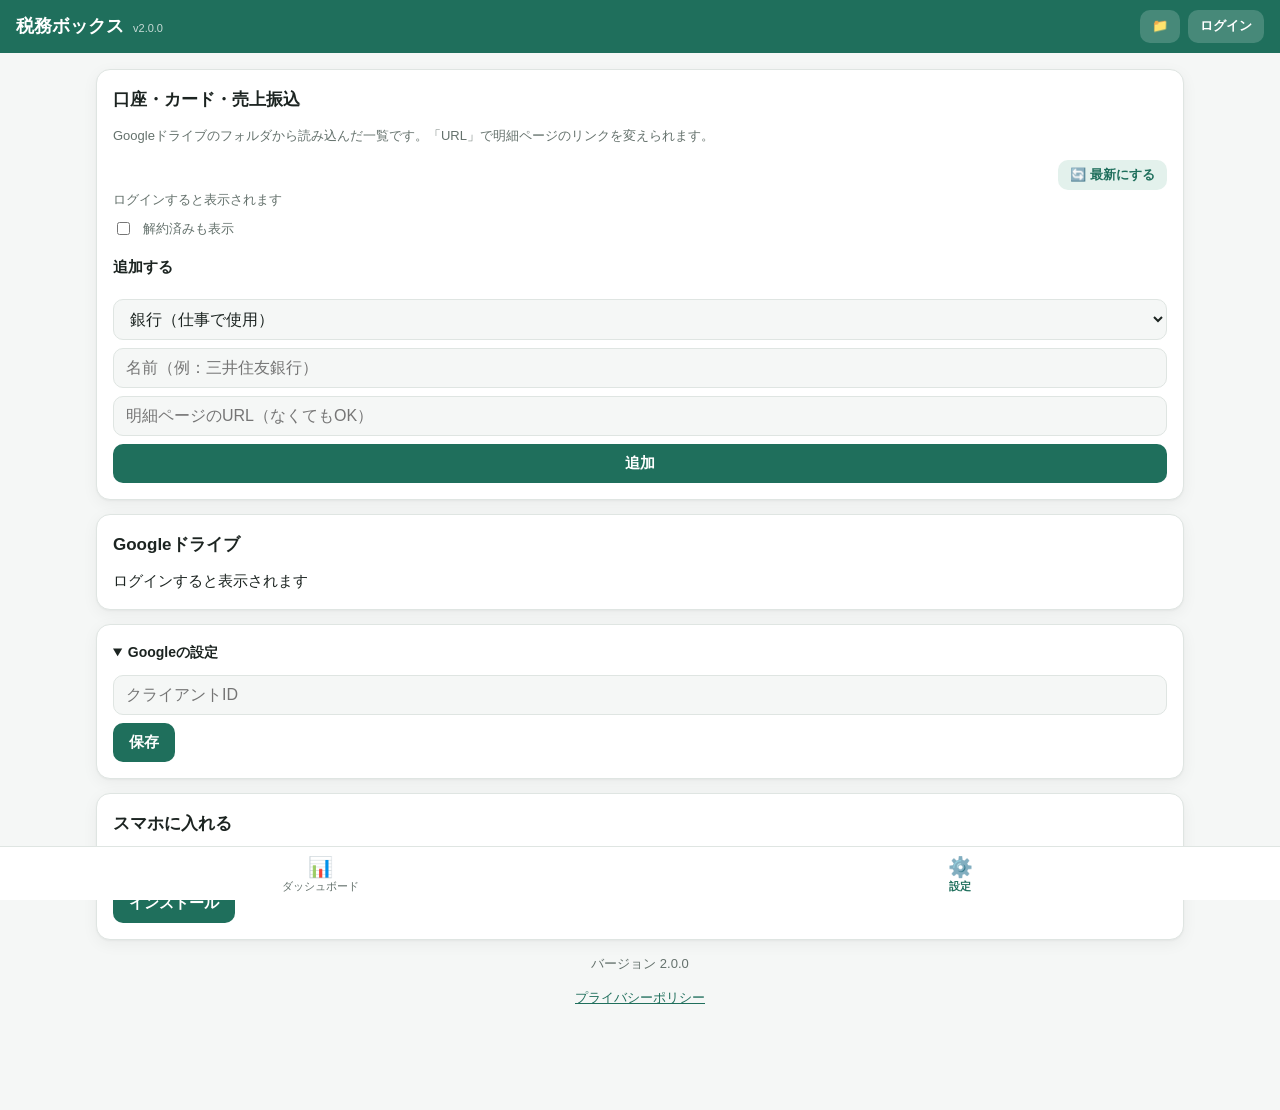
<file: index.html>
<!doctype html>
<html lang="ja">
<head>
  <meta charset="utf-8" />
  <meta name="viewport" content="width=device-width, initial-scale=1, viewport-fit=cover" />
  <title>税務ボックス</title>
  <meta name="description" content="銀行・クレカ明細をGoogleドライブに整理して集計するアプリ" />
  <meta name="theme-color" content="#1f6f5c" />
  <link rel="manifest" href="manifest.webmanifest" />
  <link rel="icon" href="icons/icon.svg" type="image/svg+xml" />
  <link rel="apple-touch-icon" href="icons/icon-192.png" />
  <meta name="apple-mobile-web-app-capable" content="yes" />
  <meta name="apple-mobile-web-app-title" content="税務ボックス" />
  <link rel="stylesheet" href="style.css" />
  <script src="config.js"></script>
  <script src="version.js"></script>
  <script src="https://accounts.google.com/gsi/client" async defer></script>
  <script type="module" src="js/app.js"></script>
</head>
<body>
  <header class="topbar">
    <h1>税務ボックス <small id="headerVersion" class="ver"></small></h1>
    <div class="top-actions">
      <a id="driveLink" class="btn small" target="_blank" rel="noopener" title="Googleドライブを開く">📁</a>
      <button id="authBtn" class="btn small">ログイン</button>
    </div>
  </header>

  <main>
    <!-- ダッシュボード -->
    <section id="tab-dash" class="tab active">
      <div class="dash-bar">
        <select id="period" aria-label="期"></select>
        <button id="dashRefresh" class="btn">🔄 更新</button>
        <button id="addOpen" class="btn ghost">＋ 明細を追加</button>
      </div>
      <small id="dashStatus" class="muted"></small>

      <!-- 明細を追加（ふだんは閉じている） -->
      <div class="card" id="addPanel" hidden>
        <h3>明細を追加</h3>
        <select id="accountSelect"><option value="">ログインしてください</option></select>
        <div class="row status-row"><small class="list-status muted"></small><button type="button" class="btn small ghost refresh-btn">🔄 口座一覧を最新にする</button></div>
        <div id="accountLink"></div>
        <label class="drop" id="dropZone">
          <input type="file" id="fileInput" multiple accept=".csv,.pdf,.txt,.xlsx,.xls,image/*" />
          <span>明細ファイルを選ぶ</span>
        </label>
        <div id="pending"></div>
      </div>

      <div id="dash"></div>
    </section>

    <!-- 設定 -->
    <section id="tab-settings" class="tab">
      <div class="card">
        <h2>口座・カード・売上振込</h2>
        <p class="muted">Googleドライブのフォルダから読み込んだ一覧です。「URL」で明細ページのリンクを変えられます。</p>
        <div class="row status-row"><small class="list-status muted"></small><button type="button" class="btn small ghost refresh-btn">🔄 最新にする</button></div>
        <div id="accountList" class="muted">ログインすると表示されます</div>
        <label class="row muted"><input type="checkbox" id="showClosed" /> 解約済みも表示</label>
        <form id="addForm">
          <h3>追加する</h3>
          <select id="newKind"></select>
          <input id="newName" type="text" placeholder="名前（例：三井住友銀行）" required maxlength="60" />
          <input id="newUrl" type="text" inputmode="url" placeholder="明細ページのURL（なくてもOK）" />
          <button class="btn" type="submit">追加</button>
        </form>
      </div>
      <div class="card">
        <h2>Googleドライブ</h2>
        <div id="driveLinks" class="links-list"></div>
      </div>
      <details class="card" id="googleCard">
        <summary>Googleの設定</summary>
        <input id="clientIdInput" type="text" placeholder="クライアントID" autocomplete="off" />
        <button id="saveClientId" class="btn">保存</button>
      </details>
      <div class="card">
        <h2>スマホに入れる</h2>
        <p class="muted">iPhone：Safariの共有ボタン →「ホーム画面に追加」</p>
        <button id="installBtn" class="btn" hidden>インストール</button>
      </div>
      <p id="appVersion" class="muted center"></p>
      <p class="muted center"><a href="privacy.html">プライバシーポリシー</a></p>
    </section>
  </main>

  <nav class="tabbar">
    <button data-tab="dash" class="active"><span>📊</span>ダッシュボード</button>
    <button data-tab="settings"><span>⚙️</span>設定</button>
  </nav>

  <div id="toast" class="toast" hidden></div>
  <div id="tip" class="tip" hidden></div>
</body>
</html>
</file>
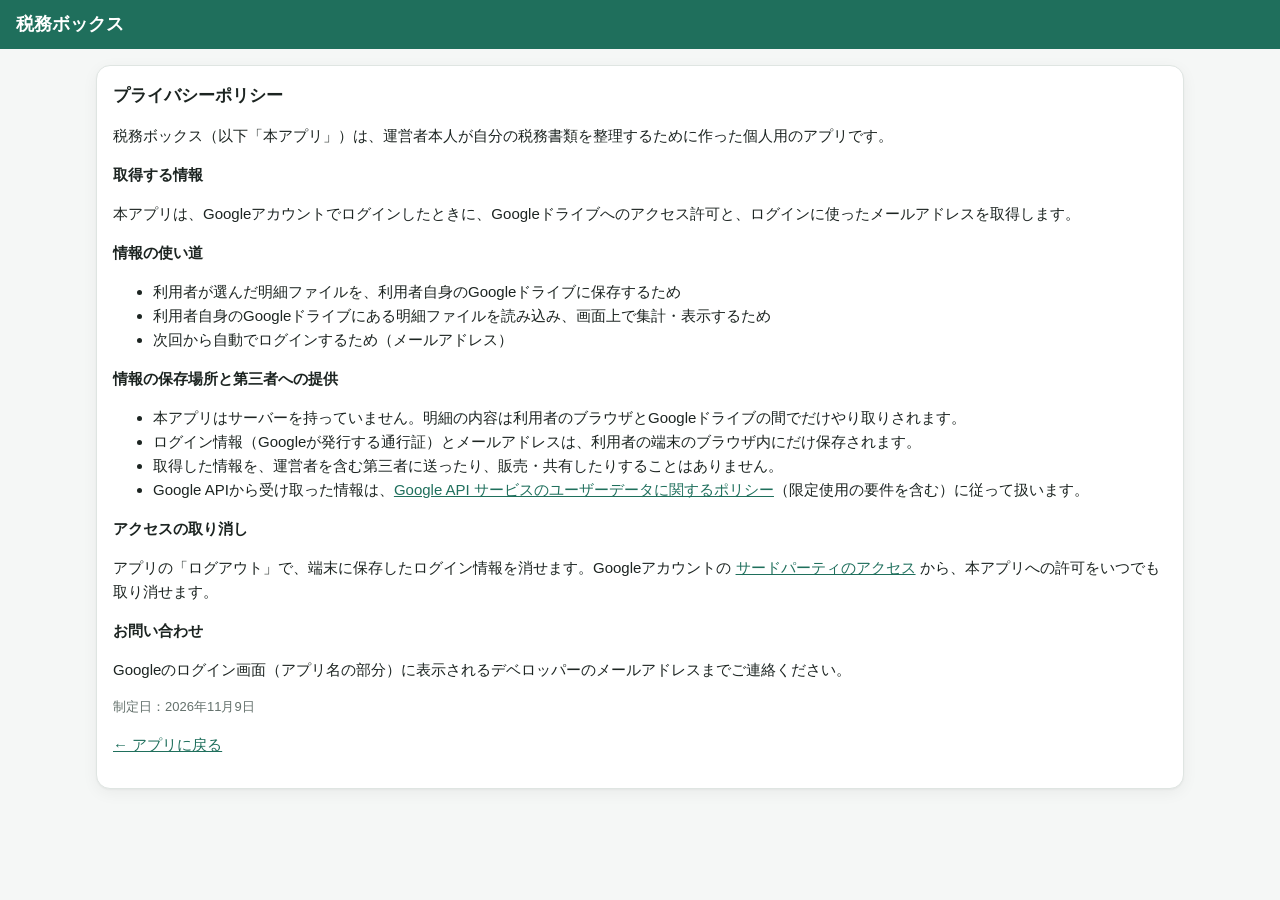
<file: privacy.html>
<!doctype html>
<html lang="ja">
<head>
  <meta charset="utf-8" />
  <meta name="viewport" content="width=device-width, initial-scale=1" />
  <title>プライバシーポリシー｜税務ボックス</title>
  <link rel="stylesheet" href="style.css" />
</head>
<body>
  <header class="topbar"><h1>税務ボックス</h1></header>
  <main>
    <div class="card">
      <h2>プライバシーポリシー</h2>
      <p>税務ボックス（以下「本アプリ」）は、運営者本人が自分の税務書類を整理するために作った個人用のアプリです。</p>

      <h3>取得する情報</h3>
      <p>本アプリは、Googleアカウントでログインしたときに、Googleドライブへのアクセス許可と、ログインに使ったメールアドレスを取得します。</p>

      <h3>情報の使い道</h3>
      <ul>
        <li>利用者が選んだ明細ファイルを、利用者自身のGoogleドライブに保存するため</li>
        <li>利用者自身のGoogleドライブにある明細ファイルを読み込み、画面上で集計・表示するため</li>
        <li>次回から自動でログインするため（メールアドレス）</li>
      </ul>

      <h3>情報の保存場所と第三者への提供</h3>
      <ul>
        <li>本アプリはサーバーを持っていません。明細の内容は利用者のブラウザとGoogleドライブの間でだけやり取りされます。</li>
        <li>ログイン情報（Googleが発行する通行証）とメールアドレスは、利用者の端末のブラウザ内にだけ保存されます。</li>
        <li>取得した情報を、運営者を含む第三者に送ったり、販売・共有したりすることはありません。</li>
        <li>Google APIから受け取った情報は、<a href="https://developers.google.com/terms/api-services-user-data-policy" target="_blank" rel="noopener">Google API サービスのユーザーデータに関するポリシー</a>（限定使用の要件を含む）に従って扱います。</li>
      </ul>

      <h3>アクセスの取り消し</h3>
      <p>アプリの「ログアウト」で、端末に保存したログイン情報を消せます。Googleアカウントの <a href="https://myaccount.google.com/permissions" target="_blank" rel="noopener">サードパーティのアクセス</a> から、本アプリへの許可をいつでも取り消せます。</p>

      <h3>お問い合わせ</h3>
      <p>Googleのログイン画面（アプリ名の部分）に表示されるデベロッパーのメールアドレスまでご連絡ください。</p>

      <p class="muted">制定日：2026年11月9日</p>
      <p><a href="./">← アプリに戻る</a></p>
    </div>
  </main>
</body>
</html>
</file>
<file: style.css>
/* ===== 色の設定（ダークモードにも対応） ===== */
:root {
  --bg: #f5f7f6;
  --card: #ffffff;
  --text: #1c2421;
  --muted: #64716c;
  --line: #dfe5e2;
  --accent: #1f6f5c;
  --accent-soft: #e3f1ec;
  --danger: #b3261e;
  --ok: #1f7a3d;
  --ok-bg: #e2f4e7;
  --miss-bg: #fdecea;
}
@media (prefers-color-scheme: dark) {
  :root {
    --bg: #111614;
    --card: #1b2220;
    --text: #e6ecea;
    --muted: #96a39e;
    --line: #2d3734;
    --accent: #5cc3a6;
    --accent-soft: #1d3a32;
    --danger: #ff8a80;
    --ok: #7fd89a;
    --ok-bg: #173022;
    --miss-bg: #3a1d1b;
  }
}

* { box-sizing: border-box; }
body {
  margin: 0;
  background: var(--bg);
  color: var(--text);
  font-family: -apple-system, BlinkMacSystemFont, "Hiragino Sans", "Noto Sans JP", "Yu Gothic UI", sans-serif;
  font-size: 15px;
  line-height: 1.6;
  padding-bottom: calc(72px + env(safe-area-inset-bottom));
}
a { color: var(--accent); }

.topbar {
  position: sticky; top: 0; z-index: 5;
  display: flex; align-items: center; justify-content: space-between;
  padding: calc(10px + env(safe-area-inset-top)) 16px 10px;
  background: var(--accent); color: #fff;
}
.topbar h1 { font-size: 18px; margin: 0; }
.topbar .btn { background: rgba(255,255,255,.18); color: #fff; }

main { max-width: 960px; margin: 0 auto; padding: 16px; }
.tab { display: none; }
.tab.active { display: block; }

.card {
  background: var(--card);
  border: 1px solid var(--line);
  border-radius: 14px;
  padding: 16px;
  margin-bottom: 14px;
}
.card h2 { font-size: 17px; margin: 0 0 10px; }
.card h3 { font-size: 15px; margin: 0 0 8px; }
.muted { color: var(--muted); font-size: 13px; }
.warn { color: var(--danger); font-size: 13px; }
.steps { padding-left: 20px; margin: 0 0 12px; color: var(--muted); font-size: 14px; }

.field { display: block; margin: 10px 0; font-size: 13px; color: var(--muted); }
select, input[type="text"], input[type="number"], input[type="search"] {
  display: block; width: 100%;
  margin-top: 4px; padding: 10px 12px;
  font-size: 16px; /* iPhoneで勝手に拡大されないように16px */
  color: var(--text); background: var(--bg);
  border: 1px solid var(--line); border-radius: 10px;
}

.btn {
  display: inline-block;
  padding: 10px 16px;
  border: 0; border-radius: 10px;
  background: var(--accent); color: #fff;
  font-size: 15px; font-weight: 600;
  text-decoration: none; cursor: pointer;
}
.btn:disabled { opacity: .45; cursor: default; }
.btn.small { padding: 6px 12px; font-size: 13px; }
.btn.ghost { background: var(--accent-soft); color: var(--accent); }
.btn.wide { width: 100%; padding: 14px; }
.icon { border: 0; background: none; color: var(--muted); font-size: 18px; cursor: pointer; }

.links { display: flex; gap: 8px; flex-wrap: wrap; margin: 8px 0; }

.drop {
  display: flex; align-items: center; justify-content: center;
  min-height: 120px; margin-top: 12px; padding: 16px;
  border: 2px dashed var(--line); border-radius: 14px;
  text-align: center; color: var(--muted); cursor: pointer;
}
.drop.over { border-color: var(--accent); background: var(--accent-soft); }
.drop input { display: none; }

.file-head { display: flex; justify-content: space-between; align-items: center; gap: 8px; word-break: break-all; }
.file.done { border-color: var(--ok); }
.file.error { border-color: var(--danger); }
.row { display: flex; align-items: center; gap: 10px; flex-wrap: wrap; margin: 8px 0; }
.row label { font-size: 13px; color: var(--muted); }
.row input[type="number"] { width: 96px; }
.row input[type="search"] { flex: 1; min-width: 180px; margin: 0; }
.dest { margin: 6px 0; font-size: 14px; word-break: break-all; }
.status { font-size: 14px; }
details { margin: 6px 0; }
summary { cursor: pointer; color: var(--accent); font-size: 14px; }

.scroll { overflow-x: auto; }
table { border-collapse: collapse; width: 100%; font-size: 13px; }
th, td { padding: 6px 8px; border-bottom: 1px solid var(--line); text-align: left; white-space: nowrap; }
.tx td:nth-child(3), .tx td:nth-child(2) { white-space: normal; }
.num { text-align: right; font-variant-numeric: tabular-nums; }
.neg { color: var(--danger); }
.grid td { text-align: center; min-width: 36px; }
.grid.sum td { text-align: right; }
.grid td.ok { background: var(--ok-bg); color: var(--ok); font-weight: 700; }
.grid td.missing { background: var(--miss-bg); color: var(--danger); }
.grid tbody th { position: sticky; left: 0; background: var(--card); }

.stats { display: grid; grid-template-columns: repeat(auto-fit, minmax(160px, 1fr)); gap: 10px; margin-bottom: 14px; }
.stat { background: var(--card); border: 1px solid var(--line); border-radius: 14px; padding: 12px 14px; }
.stat span { display: block; font-size: 12px; color: var(--muted); }
.stat b { font-size: 20px; font-variant-numeric: tabular-nums; }

.tabbar {
  position: fixed; bottom: 0; left: 0; right: 0; z-index: 5;
  display: flex;
  background: var(--card); border-top: 1px solid var(--line);
  padding-bottom: env(safe-area-inset-bottom);
}
.tabbar button {
  flex: 1; padding: 8px 0 6px;
  border: 0; background: none;
  color: var(--muted); font-size: 11px; cursor: pointer;
}
.tabbar button span { display: block; font-size: 20px; line-height: 1.2; }
.tabbar button.active { color: var(--accent); font-weight: 700; }

.toast {
  position: fixed; left: 16px; right: 16px; bottom: calc(84px + env(safe-area-inset-bottom)); z-index: 10;
  max-width: 480px; margin: 0 auto;
  padding: 12px 16px; border-radius: 12px;
  background: #1c2421; color: #fff; font-size: 14px;
  box-shadow: 0 6px 20px rgba(0,0,0,.2);
}
.toast.error { background: var(--danger); color: #fff; }

/* 口座・カード */
.acct { display: flex; justify-content: space-between; align-items: center; padding: 8px 0; border-bottom: 1px solid var(--line); color: var(--text); }
.acct.closed span { color: var(--muted); text-decoration: line-through; }
#addForm { margin-top: 16px; display: grid; gap: 8px; }
#addForm select, #addForm input { margin: 0; }

/* 保存待ちファイル */
.file { padding: 8px 0; border-bottom: 1px solid var(--line); }
.file .row { margin: 4px 0; }
input[type="month"] { width: auto; margin: 0; padding: 8px 10px; font-size: 16px; color: var(--text); background: var(--bg); border: 1px solid var(--line); border-radius: 10px; }
#accountLink { margin: 10px 0 0; }
#period { margin: 0; flex: 1; }
details.card summary { font-weight: 600; color: var(--text); }
details.card input { margin: 12px 0 8px; }
.center { text-align: center; }
.top-actions { display: flex; gap: 8px; }
#accountLink { display: flex; gap: 16px; flex-wrap: wrap; }
.grid td.ok a { color: inherit; text-decoration: none; display: block; }
.links-list div { padding: 4px 0; }
.acct .acct-url { display: block; font-size: 12px; color: var(--muted); }
.acct .acct-actions { display: flex; gap: 6px; align-items: center; flex-shrink: 0; }
.topbar .ver { font-size: 11px; font-weight: 400; opacity: .75; margin-left: 4px; }
.name-input { margin: 6px 0 0 !important; }
.status-row { justify-content: space-between; margin: 8px 0 0; }
.group-head { margin: 18px 0 2px !important; padding: 6px 10px; border-radius: 8px; background: var(--accent-soft); color: var(--accent); font-size: 13px !important; }
.grid td.na { background: var(--accent-soft); color: var(--muted); }
.grid td.toggle { cursor: pointer; user-select: none; }

/* =============================================================
   ダッシュボード
   グラフの色は、色覚の違いがあっても見分けやすいと確認した組み合わせ（青・オレンジ）
   ============================================================= */
:root {
  --series-1: #2a78d6;        /* グラフの色1（青） */
  --series-2: #eb6834;        /* グラフの色2（オレンジ） */
  --track: #cde2fb;           /* 進み具合の棒の「まだ」の部分（青の薄い色） */
  --good: #0ca30c;
  --crit: #d03b3b;
  --shadow: 0 1px 2px rgba(16, 24, 20, .04), 0 4px 16px rgba(16, 24, 20, .05);
}
@media (prefers-color-scheme: dark) {
  :root { --series-1: #3987e5; --series-2: #d95926; --track: #184f95; --shadow: none; }
}

main { max-width: 1120px; }
.card { box-shadow: var(--shadow); }
.card h3 { font-size: 15px; margin: 0 0 12px; }
.card h3 small { font-weight: 400; margin-left: 6px; }
.card h4 { font-size: 13px; font-weight: 600; margin: 14px 0 8px; color: var(--muted); display: flex; align-items: center; gap: 6px; }

.dash-bar { display: flex; gap: 8px; align-items: center; flex-wrap: wrap; margin-bottom: 4px; }
.dash-bar select { flex: 1; min-width: 180px; margin: 0; }
#dashStatus { display: block; margin: 0 2px 12px; }
#dash.loading { opacity: .5; pointer-events: none; transition: opacity .2s; }
.pending-box { margin-top: 12px; }
.empty { text-align: center; padding: 40px 16px; }

/* 並べ方：スマホは縦1列、広い画面は横に並べる */
.dgrid { display: grid; gap: 14px; margin-bottom: 14px; }
.dgrid > .card { margin-bottom: 0; }
.dgrid.inner { margin: 0; gap: 4px 28px; }
@media (min-width: 760px) {
  .dgrid { grid-template-columns: 1.1fr 1fr; }
  .dgrid.two { grid-template-columns: 1fr 1fr; }
}

/* いちばん大きい数字（進み具合） */
.hero { background: linear-gradient(135deg, #1f6f5c, #14503f); color: #fff; border: 0; }
.hero .label { font-size: 13px; opacity: .85; }
.hero-row { display: flex; align-items: center; gap: 20px; margin-top: 6px; flex-wrap: wrap; }
.hero-num { font-size: 64px; font-weight: 700; line-height: 1; letter-spacing: -.02em; }
.hero-num small { font-size: 24px; font-weight: 600; margin-left: 2px; opacity: .85; }
.hero-side { flex: 1; min-width: 180px; }
.hero .muted { color: rgba(255, 255, 255, .85); margin-top: 8px; }
.hero .meter { background: rgba(255, 255, 255, .22); height: 10px; }
.hero .meter i { background: #fff; }

/* 数字のタイル */
.tiles { display: grid; grid-template-columns: repeat(2, 1fr); gap: 10px; }
.tiles.three { grid-template-columns: repeat(3, 1fr); margin-bottom: 6px; }
.tile { background: var(--card); border: 1px solid var(--line); border-radius: 14px; padding: 12px 14px; box-shadow: var(--shadow); min-width: 0; }
.card .tile { background: var(--bg); box-shadow: none; }
.tile span { display: block; font-size: 12px; color: var(--muted); }
.tile b { display: block; font-size: 26px; line-height: 1.25; }
.tile small { display: block; font-size: 11px; color: var(--muted); white-space: nowrap; overflow: hidden; text-overflow: ellipsis; }
.dot { display: inline-block; width: 8px; height: 8px; border-radius: 50%; margin-right: 5px; }
.dot.good { background: var(--good); }
.dot.crit { background: var(--crit); }
@media (max-width: 420px) { .tiles.three { grid-template-columns: 1fr; } .tiles.three .tile { display: grid; grid-template-columns: 1fr auto; align-items: baseline; } .tiles.three .tile small { grid-column: 1 / -1; } }

/* 横の進み具合の棒 */
.meter { height: 8px; border-radius: 99px; background: var(--track); overflow: hidden; }
.meter i { display: block; height: 100%; border-radius: 99px; background: var(--series-1); }
.mrow { display: grid; grid-template-columns: minmax(0, 1fr) auto; gap: 4px 10px; align-items: center; padding: 9px 0; border-radius: 8px; }
.mrow .meter { grid-column: 1 / -1; grid-row: 2; }
.mname { font-size: 14px; }
.mval { font-size: 14px; font-weight: 600; font-variant-numeric: tabular-nums; }
.mval small { font-weight: 400; color: var(--muted); }

/* 縦の棒グラフ */
.chart { display: grid; grid-template-columns: auto minmax(0, 1fr); gap: 4px 8px; }
.yaxis { display: flex; flex-direction: column; justify-content: space-between; height: 150px; font-size: 11px; color: var(--muted); text-align: right; font-variant-numeric: tabular-nums; }
.yaxis span { line-height: 1; transform: translateY(-50%); }
.yaxis span:last-child { transform: translateY(50%); }
.plot { position: relative; height: 150px; display: flex; align-items: flex-end; border-bottom: 1px solid var(--line); }
.plot .gl { position: absolute; left: 0; right: 0; height: 0; border-top: 1px solid var(--line); }
.col { flex: 1; height: 100%; display: flex; align-items: flex-end; justify-content: center; position: relative; outline: none; }
.col:hover .bar, .col:focus .bar { filter: brightness(1.12); }
.col b { position: absolute; transform: translateY(-4px); font-size: 11px; font-weight: 600; color: var(--text); white-space: nowrap; }
.bar { display: block; width: min(24px, 68%); border-radius: 4px 4px 0 0; min-height: 0; }
.bar.s1 { background: var(--series-1); }
.bar.s2 { background: var(--series-2); }
.bar.track { height: 100%; background: var(--track); display: flex; align-items: flex-end; overflow: hidden; }
.bar.track i { display: block; width: 100%; background: var(--series-1); }
.bar.track.future { background: var(--line); opacity: .5; }
.xaxis { display: flex; font-size: 11px; color: var(--muted); }
.xaxis span { flex: 1; text-align: center; white-space: nowrap; }
.key { display: inline-block; width: 10px; height: 10px; border-radius: 3px; }
.key.s1 { background: var(--series-1); }
.key.s2 { background: var(--series-2); }

/* 横の棒グラフ（順位） */
.hbar { display: grid; grid-template-columns: minmax(0, 38%) minmax(0, 1fr) auto; gap: 10px; align-items: center; padding: 6px 0; font-size: 13px; outline: none; }
.hname { white-space: nowrap; overflow: hidden; text-overflow: ellipsis; }
.htrack { height: 14px; }
.htrack .bar { height: 100%; width: auto; max-width: 100%; border-radius: 0 4px 4px 0; }
.hval { font-weight: 600; font-variant-numeric: tabular-nums; }
.hbar:hover .bar, .hbar:focus .bar { filter: brightness(1.12); }

/* まだ入れていない明細 */
.todo { display: flex; justify-content: space-between; align-items: center; gap: 10px; padding: 10px 0; border-bottom: 1px solid var(--line); flex-wrap: wrap; }
.todo:last-child { border-bottom: 0; }
.chips { display: flex; gap: 4px; flex-wrap: wrap; margin-top: 4px; }
.chips span { font-size: 11px; padding: 1px 8px; border-radius: 99px; background: var(--miss-bg); color: var(--danger); }
.todo-actions { display: flex; gap: 6px; flex-wrap: wrap; }

.grid tr.ghead th { background: var(--accent-soft); color: var(--accent); text-align: left; font-size: 12px; position: static; }

/* グラフの吹き出し */
.tip { position: fixed; z-index: 20; max-width: min(320px, calc(100vw - 16px)); padding: 6px 10px; border-radius: 8px; background: #1c2421; color: #fff; font-size: 12px; pointer-events: none; box-shadow: 0 4px 14px rgba(0, 0, 0, .25); }
#txList .scroll { max-height: 420px; overflow-y: auto; }
</file>
